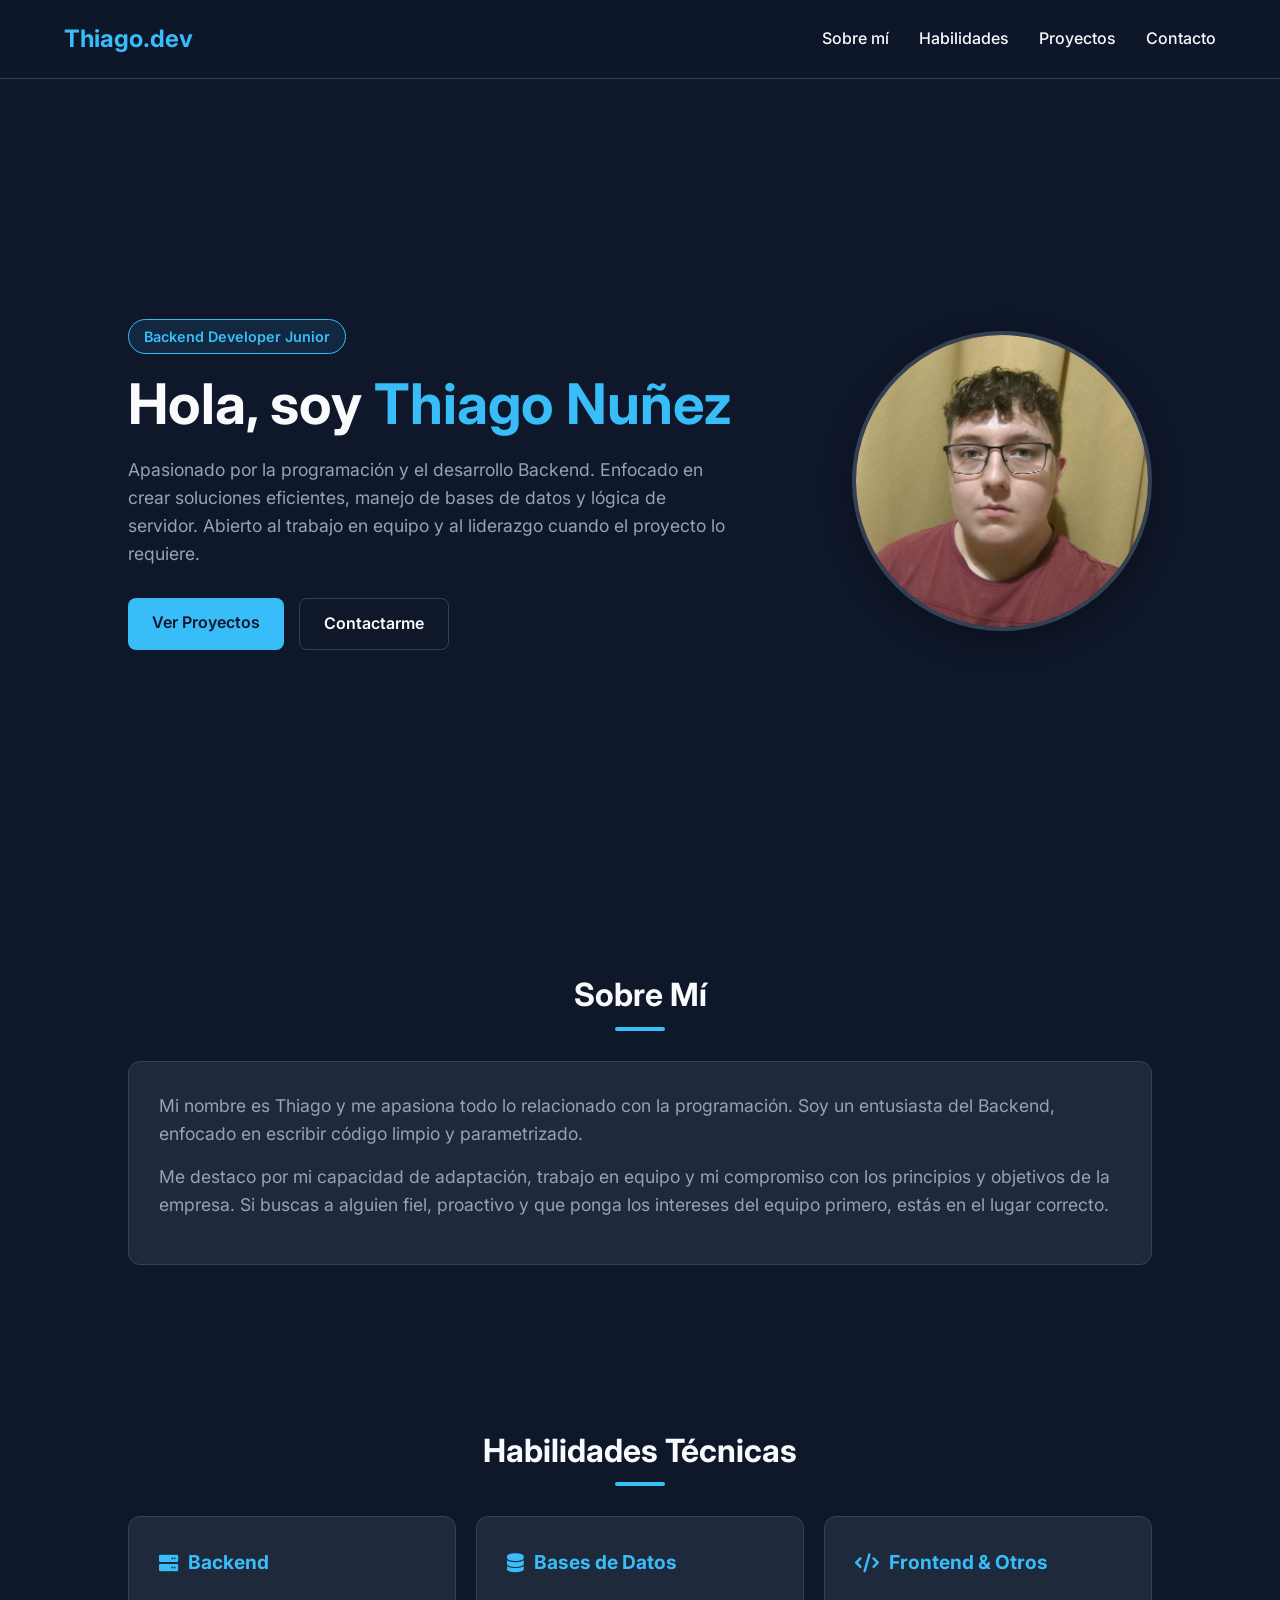
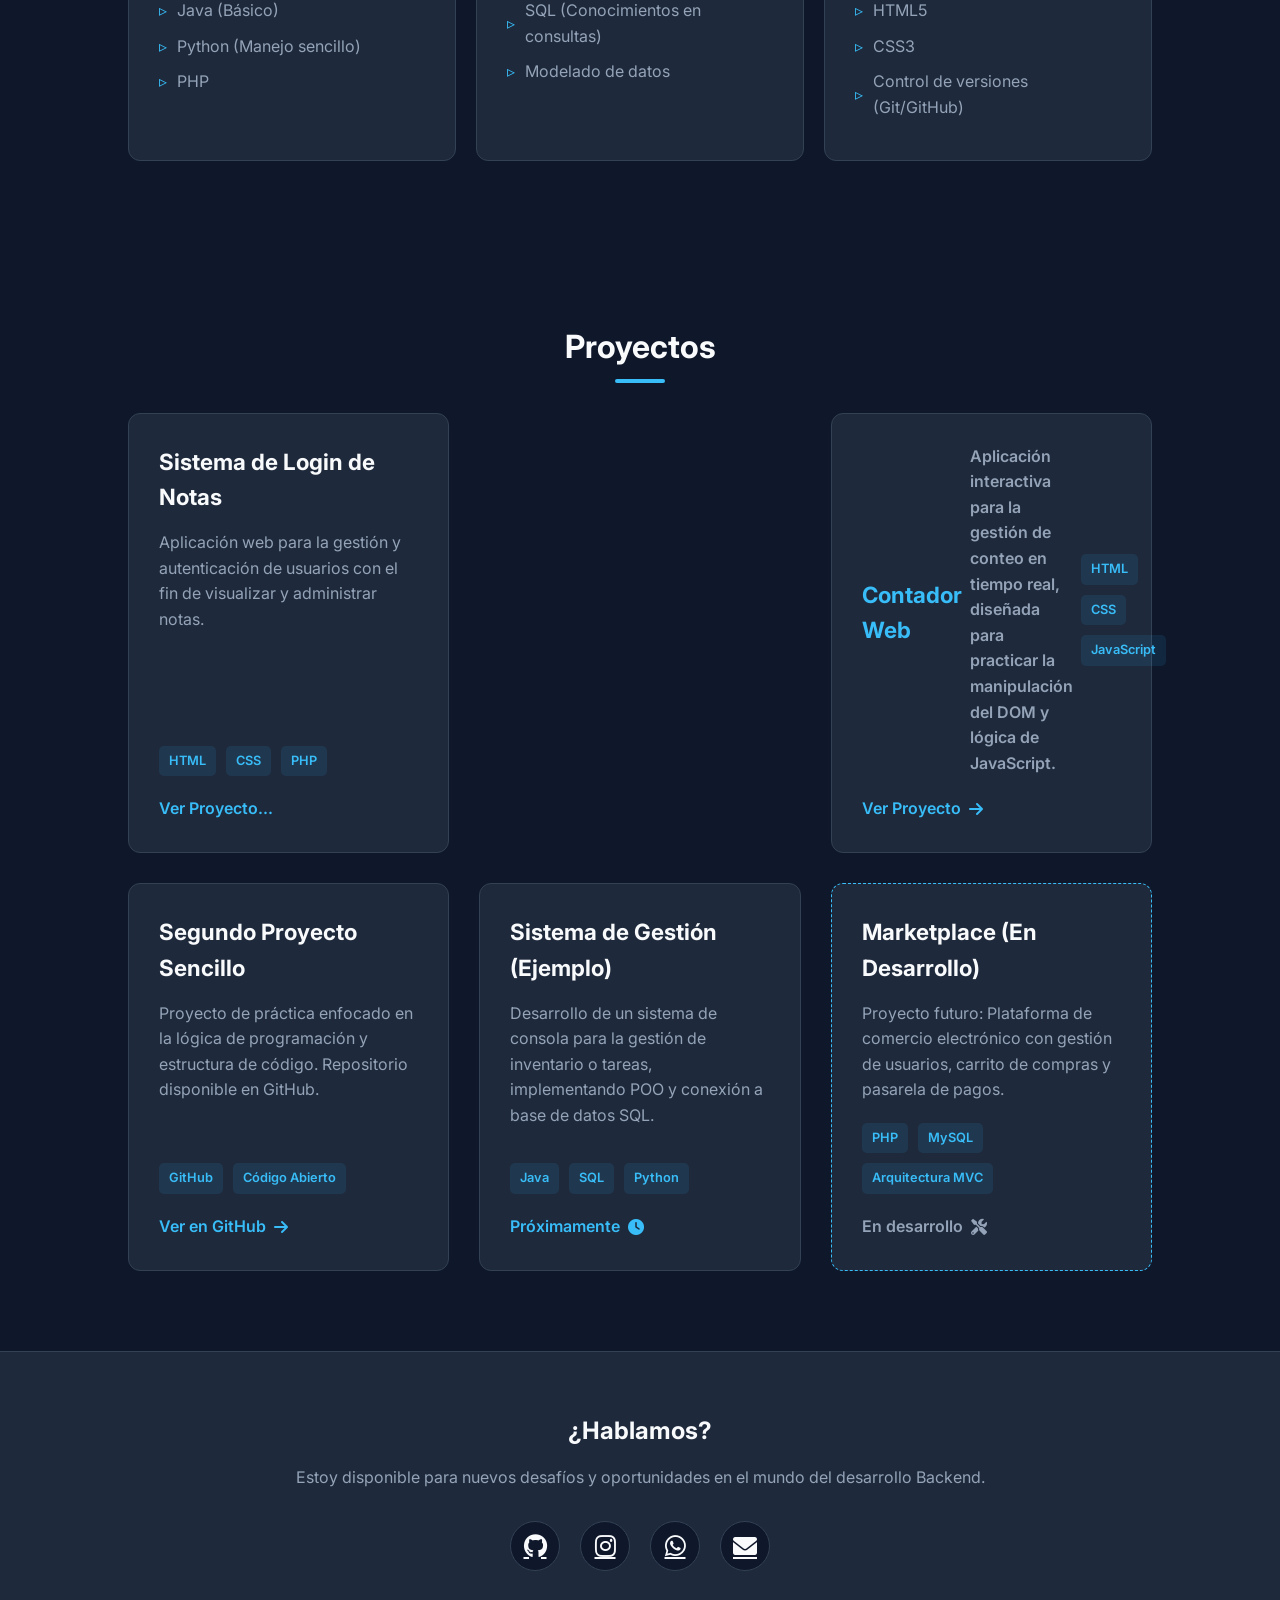
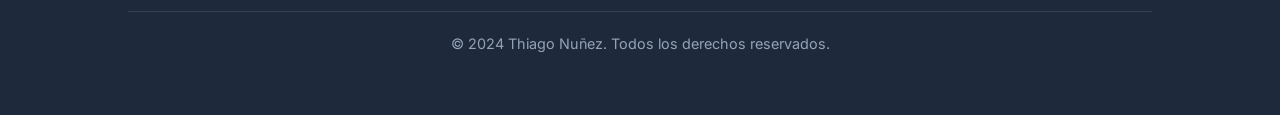
<file: index.html>
<!DOCTYPE html>
<html lang="es">
<head>
    <meta charset="UTF-8">
    <meta name="viewport" content="width=device-width, initial-scale=1.0">
    <title>Thiago Nuñez | Backend Developer</title>
    <!-- Fuente profesional de Google Fonts -->
    <link href="https://fonts.googleapis.com/css2?family=Inter:wght@300;400;600;700&display=swap" rel="stylesheet">
    <link rel="stylesheet" href="https://cdnjs.cloudflare.com/ajax/libs/font-awesome/6.0.0/css/all.min.css">
    <link rel="stylesheet" href="styles.css">
</head>
<body>

    <!-- Menú de navegación fijo y limpio -->
    <nav class="navbar">
        <div class="nav-brand">Thiago.dev</div>
        <ul class="nav-links">
            <li><a href="#sobre-mi">Sobre mí</a></li>
            <li><a href="#habilidades">Habilidades</a></li>
            <li><a href="#proyectos">Proyectos</a></li>
            <li><a href="#contacto">Contacto</a></li>
        </ul>
    </nav>

    <!-- Sección Principal (Hero) -->
    <header id="hero" class="hero-section">
        <div class="hero-content">
            <div class="hero-text">
                <span class="badge">Backend Developer Junior</span>
                <h1>Hola, soy <span class="highlight">Thiago Nuñez</span></h1>
                <p>Apasionado por la programación y el desarrollo Backend. Enfocado en crear soluciones eficientes, manejo de bases de datos y lógica de servidor. Abierto al trabajo en equipo y al liderazgo cuando el proyecto lo requiere.</p>
                <div class="hero-buttons">
                    <a href="#proyectos" class="btn btn-primary">Ver Proyectos</a>
                    <a href="#contacto" class="btn btn-secondary">Contactarme</a>
                </div>
            </div>
            <div class="hero-image">
                <!-- Reemplaza 'avatar.jpg' por el nombre exacto de tu foto -->
                <img src="avatar.jpg" alt="Foto de Thiago Nuñez">
            </div>
        </div>
    </header>

    <!-- Sección Sobre Mí -->
    <section id="sobre-mi" class="section-container">
        <h2 class="section-title">Sobre Mí</h2>
        <div class="card about-card">
            <p>Mi nombre es Thiago y me apasiona todo lo relacionado con la programación. Soy un entusiasta del Backend, enfocado en escribir código limpio y parametrizado.</p>
            <p>Me destaco por mi capacidad de adaptación, trabajo en equipo y mi compromiso con los principios y objetivos de la empresa. Si buscas a alguien fiel, proactivo y que ponga los intereses del equipo primero, estás en el lugar correcto.</p>
        </div>
    </section>

    <!-- Sección de Habilidades (Tecnologías) -->
    <section id="habilidades" class="section-container">
        <h2 class="section-title">Habilidades Técnicas</h2>
        <div class="skills-grid">
            <div class="skill-category card">
                <h3><i class="fas fa-server"></i> Backend</h3>
                <ul>
                    <li>Java (Básico)</li>
                    <li>Python (Manejo sencillo)</li>
                    <li>PHP</li>
                </ul>
            </div>
            <div class="skill-category card">
                <h3><i class="fas fa-database"></i> Bases de Datos</h3>
                <ul>
                    <li>SQL (Conocimientos en consultas)</li>
                    <li>Modelado de datos</li>
                </ul>
            </div>
            <div class="skill-category card">
                <h3><i class="fas fa-code"></i> Frontend & Otros</h3>
                <ul>
                    <li>HTML5</li>
                    <li>CSS3</li>
                    <li>Control de versiones (Git/GitHub)</li>
                </ul>
            </div>
        </div>
    </section>

    <!-- Sección de Proyectos -->
    <section id="proyectos" class="section-container">
        <h2 class="section-title">Proyectos</h2>
        <div class="projects-grid">
            
            <!-- Proyecto 1 -->
            <div class="project-card card">
                <h3>Sistema de Login de Notas</h3>
                <p>Aplicación web para la gestión y autenticación de usuarios con el fin de visualizar y administrar notas.</p>
                <div class="tech-tags">
                    <span>HTML</span> <span>CSS</span> <span>PHP</span>
                </div>
               <a href="./login-notas/index.html" class="project-link">Ver Proyecto...
            </div>

            <!-- Proyecto 2 -->
            <div class="project-card card">
                <h3>Contador Web</h3>
                <p>Aplicación interactiva para la gestión de conteo en tiempo real, diseñada para practicar la manipulación del DOM y lógica de JavaScript.</p>
                <div class="tech-tags">
                    <span>HTML</span> <span>CSS</span> <span>JavaScript</span>
                </div>
                <a href="contador.html" class="project-link" target="_blank">Ver Proyecto <i class="fas fa-arrow-right"></i></a>
            </div>

            <!-- Proyecto 3 (El que ya tenías) -->
            <div class="project-card card">
                <h3>Segundo Proyecto Sencillo</h3>
                <p>Proyecto de práctica enfocado en la lógica de programación y estructura de código. Repositorio disponible en GitHub.</p>
                <div class="tech-tags">
                    <span>GitHub</span> <span>Código Abierto</span>
                </div>
                <a href="https://github.com/The-wolfire/second-project" class="project-link" target="_blank">Ver en GitHub <i class="fas fa-arrow-right"></i></a>
            </div>

            <!-- Proyecto 4 (Nuevo - Ejemplo Java/Python) -->
            <div class="project-card card">
                <h3>Sistema de Gestión (Ejemplo)</h3>
                <p>Desarrollo de un sistema de consola para la gestión de inventario o tareas, implementando POO y conexión a base de datos SQL.</p>
                <div class="tech-tags">
                    <span>Java</span> <span>SQL</span> <span>Python</span>
                </div>
                <a href="#" class="project-link" target="_blank">Próximamente <i class="fas fa-clock"></i></a>
            </div>

            <!-- Proyecto 5 (Marketplace - Futuro) -->
            <div class="project-card card future-project">
                <h3>Marketplace (En Desarrollo)</h3>
                <p>Proyecto futuro: Plataforma de comercio electrónico con gestión de usuarios, carrito de compras y pasarela de pagos.</p>
                <div class="tech-tags">
                    <span>PHP</span> <span>MySQL</span> <span>Arquitectura MVC</span>
                </div>
                <a href="#" class="project-link disabled" target="_blank">En desarrollo <i class="fas fa-tools"></i></a>
            </div>

        </div>
    </section>

    <!-- Sección de Contacto / Footer -->
    <footer id="contacto">
        <div class="footer-content">
            <h2>¿Hablamos?</h2>
            <p>Estoy disponible para nuevos desafíos y oportunidades en el mundo del desarrollo Backend.</p>
            <div class="social-icons">
                <a href="https://github.com/The-wolfire" target="_blank" title="GitHub"><i class="fab fa-github"></i></a>
                <a href="https://www.instagram.com/rulos_dorados_/" target="_blank" title="Instagram"><i class="fab fa-instagram"></i></a>
                <a href="https://wa.me/3764383611" target="_blank" title="WhatsApp"><i class="fab fa-whatsapp"></i></a>
                <a href="mailto:tu-correo@gmail.com" title="Email"><i class="fas fa-envelope"></i></a>
            </div>
            <p class="copyright">&copy; 2024 Thiago Nuñez. Todos los derechos reservados.</p>
        </div>
    </footer>

    <script src="script.js"></script>
</body>
</html>
</file>
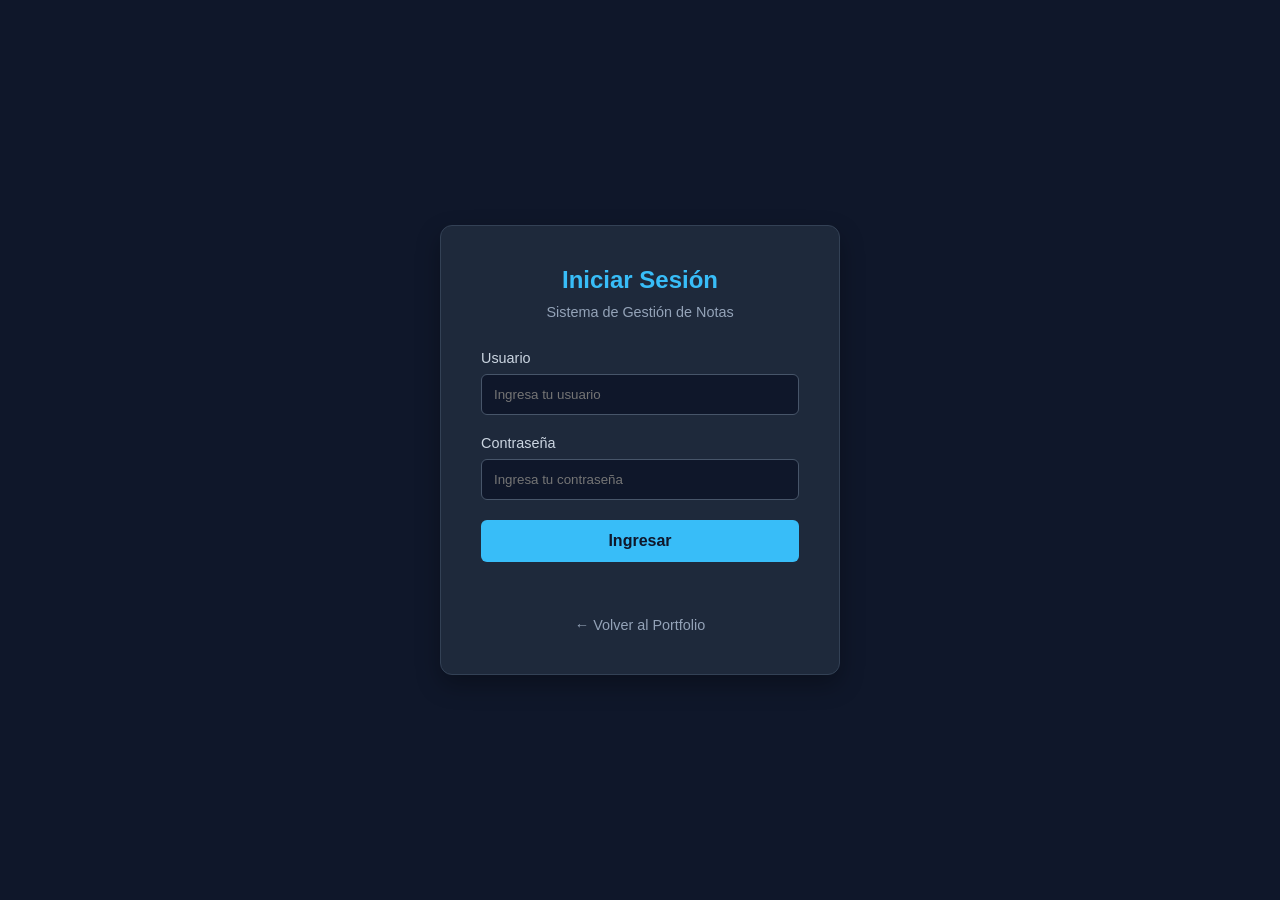
<file: login-notas/index.html>
<!DOCTYPE html>
<html lang="es">
<head>
    <meta charset="UTF-8">
    <meta name="viewport" content="width=device-width, initial-scale=1.0">
    <title>Login - Sistema de Notas</title>
    <link rel="stylesheet" href="styles.css">
</head>
<body>
    <div class="login-container">
        <h2>Iniciar Sesión</h2>
        <p>Sistema de Gestión de Notas</p>
        
        <form id="loginForm">
            <div class="input-group">
                <label for="username">Usuario</label>
                <input type="text" id="username" placeholder="Ingresa tu usuario" required>
            </div>
            <div class="input-group">
                <label for="password">Contraseña</label>
                <input type="password" id="password" placeholder="Ingresa tu contraseña" required>
            </div>
            <button type="submit">Ingresar</button>
        </form>
        <p id="mensajeError" class="error-msg"></p>
        
        <!-- Botón para volver al portfolio principal -->
        <a href="../index.html" class="volver">← Volver al Portfolio</a>
    </div>
    <script src="script.js"></script>
</body>
</html>
</file>
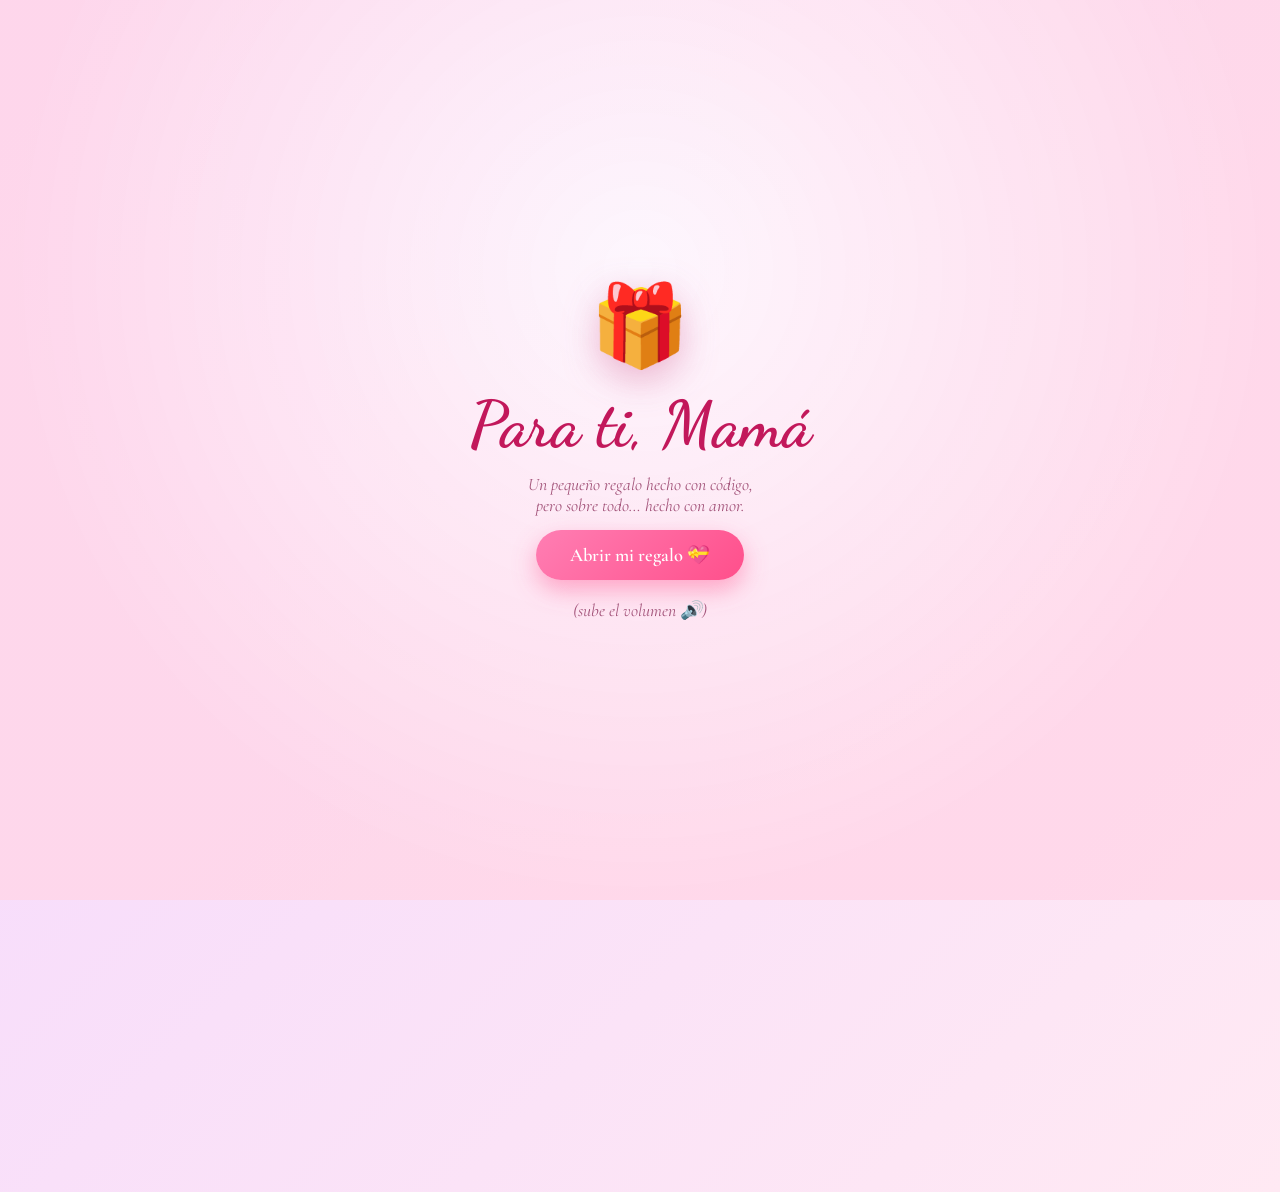
<file: mamá/index.html>
<!DOCTYPE html>
<html lang="es">
<head>
<meta charset="UTF-8">
<meta name="viewport" content="width=device-width, initial-scale=1">
<title>Te amo, Mamá 💐</title>
<link rel="preconnect" href="https://fonts.googleapis.com">
<link rel="preconnect" href="https://fonts.gstatic.com" crossorigin>
<link href="https://fonts.googleapis.com/css2?family=Dancing+Script:wght@600;700&family=Cormorant+Garamond:ital,wght@0,400;0,600;1,400&display=swap" rel="stylesheet">
<style>
  *{margin:0;padding:0;box-sizing:border-box}
  body{
    min-height:100vh;
    font-family:'Cormorant Garamond', Georgia, 'Times New Roman', serif;
    color:#5a2a3d;
    background:linear-gradient(-45deg,#ffe3ef,#ffd0e3,#f6c9e6,#ffe9f3,#f3d7ff);
    background-size:400% 400%;
    animation:bg 20s ease infinite;
    overflow-x:hidden;
  }
  body.locked{overflow:hidden}
  @keyframes bg{0%{background-position:0% 50%}50%{background-position:100% 50%}100%{background-position:0% 50%}}

  /* ---------- Corazones flotantes ---------- */
  #hearts{position:fixed;inset:0;z-index:1;pointer-events:none;overflow:hidden}
  .heart{
    position:fixed;bottom:-60px;
    animation:floatUp linear forwards;
    will-change:transform;
  }
  @keyframes floatUp{
    0%{transform:translateY(0) rotate(0deg);opacity:0}
    12%{opacity:1}
    100%{transform:translateY(-115vh) rotate(340deg);opacity:0}
  }

  /* ---------- Portada ---------- */
  #cover{
    position:fixed;inset:0;z-index:50;
    display:flex;flex-direction:column;align-items:center;justify-content:center;
    gap:14px;padding:24px;text-align:center;
    background:radial-gradient(circle at 50% 30%, rgba(255,255,255,.75), rgba(255,214,232,.85) 70%);
    transition:opacity .9s ease, visibility .9s;
  }
  #cover.gone{opacity:0;visibility:hidden}
  .gift{font-size:80px;animation:bob 2.4s ease-in-out infinite;
        filter:drop-shadow(0 12px 18px rgba(200,60,120,.35))}
  @keyframes bob{0%,100%{transform:translateY(0) rotate(-5deg)}50%{transform:translateY(-18px) rotate(5deg)}}
  #cover h1{font-family:'Dancing Script',cursive;font-size:clamp(2.4rem,8vw,4rem);color:#c2185b;line-height:1.1}
  #cover p{font-size:1.1rem;font-style:italic;color:#a3547a;max-width:420px}
  .hint{font-size:.9rem;color:#c07a9c;margin-top:6px}

  button{
    font-family:'Cormorant Garamond',serif;font-size:1.15rem;font-weight:600;
    padding:14px 34px;border:none;border-radius:50px;cursor:pointer;
    background:linear-gradient(135deg,#ff7eb3,#ff4f8b);color:#fff;
    box-shadow:0 10px 25px rgba(255,79,139,.45);
    transition:transform .25s, box-shadow .25s;
  }
  button:hover{transform:translateY(-3px) scale(1.04);box-shadow:0 16px 32px rgba(255,79,139,.55)}
  button:active{transform:scale(.97)}

  /* ---------- Tarjeta ---------- */
  #card{
    position:relative;z-index:10;
    max-width:720px;margin:48px auto;padding:38px 28px 46px;
    border-radius:32px;
    background:rgba(255,255,255,.72);
    backdrop-filter:blur(14px);-webkit-backdrop-filter:blur(14px);
    border:1px solid rgba(255,255,255,.9);
    box-shadow:0 30px 70px rgba(190,60,120,.22), inset 0 1px 0 rgba(255,255,255,.9);
    opacity:0;transform:translateY(40px) scale(.97);visibility:hidden;
    transition:opacity 1s ease, transform 1s cubic-bezier(.2,.8,.3,1), visibility 1s;
  }
  #card.show{opacity:1;transform:none;visibility:visible}

  /* ---------- Flor ---------- */
  .flower{position:relative;width:220px;height:250px;margin:0 auto 6px}
  .stem{
    position:absolute;left:50%;top:85px;width:8px;height:150px;margin-left:-4px;
    background:linear-gradient(#8fd694,#3f8f4a);border-radius:8px;
    transform-origin:top center;transform:scaleY(0);
    animation:grow .9s .4s cubic-bezier(.3,1.2,.5,1) forwards;
  }
  @keyframes grow{to{transform:scaleY(1)}}
  .leaf{
    position:absolute;top:128px;width:62px;height:34px;
    background:linear-gradient(#7fce87,#3f8f4a);border-radius:0 100% 0 100%;
    transform:scale(0);animation:bloom .6s 1.05s cubic-bezier(.2,1.5,.5,1) forwards;
  }
  .leaf-l{left:calc(50% - 64px);transform-origin:right center}
  .leaf-r{right:calc(50% - 64px);border-radius:100% 0 100% 0;transform-origin:left center}
  .blossom{position:absolute;left:50%;top:85px;width:0;height:0}
  .petal-wrap{position:absolute;left:0;top:0;width:0;height:0;transform:rotate(var(--a))}
  .petal{
    position:absolute;left:-26px;top:-78px;width:52px;height:78px;
    background:radial-gradient(circle at 50% 25%,#ffc2da,#ff5f9e 75%);
    border-radius:50% 50% 45% 45% / 65% 65% 35% 35%;
    transform-origin:50% 100%;transform:scale(0);
    animation:bloom .9s cubic-bezier(.2,1.6,.5,1) forwards;
    animation-delay:var(--d);
  }
  .petal.inner{
    left:-19px;top:-58px;width:38px;height:58px;
    background:radial-gradient(circle at 50% 25%,#ffe3ef,#ff8ab8 75%);
  }
  @keyframes bloom{to{transform:scale(1)}}
  .flower-center{
    position:absolute;left:-18px;top:-18px;width:36px;height:36px;border-radius:50%;
    background:radial-gradient(circle at 35% 35%,#ffe98a,#f2a51a);
    box-shadow:0 0 20px rgba(242,165,26,.85);
    transform:scale(0);animation:bloom .6s .8s cubic-bezier(.2,1.6,.5,1) forwards;
  }

  /* ---------- Textos ---------- */
  #card h2{
    font-family:'Dancing Script',cursive;font-size:clamp(2rem,6.5vw,3.1rem);
    color:#c2185b;text-align:center;line-height:1.15;
  }
  .sub{text-align:center;font-style:italic;color:#a3547a;font-size:1.05rem;margin:6px 0 22px}
  .poem{font-size:1.16rem;line-height:1.85;text-align:center;min-height:2em}
  .poem p{min-height:1.2em}
  .poem .gap{height:1.1rem}
  .caret{
    display:inline-block;width:2px;height:1.05em;margin-left:2px;
    background:#ff4f8b;vertical-align:-3px;
    animation:blink .8s steps(1) infinite;
  }
  @keyframes blink{50%{opacity:0}}

  #skipBtn{
    display:block;margin:22px auto 0;padding:8px 20px;font-size:.95rem;
    background:rgba(255,255,255,.7);color:#c2185b;
    box-shadow:0 6px 16px rgba(194,24,91,.18);border:1px solid rgba(194,24,91,.2);
  }
  #skipBtn:hover{background:#fff}

  .love{
    margin-top:30px;padding-top:26px;
    border-top:1px dashed rgba(194,24,91,.28);
    opacity:0;transform:translateY(22px);
    transition:opacity 1.2s ease, transform 1.2s ease;
  }
  .love.show{opacity:1;transform:none}
  .love p{font-size:1.1rem;line-height:1.8;text-align:center;margin-bottom:14px}
  .sign{
    font-family:'Dancing Script',cursive;font-size:1.75rem;color:#c2185b;
    text-align:center;margin-top:16px;
  }
  #finalBtn{display:block;margin:26px auto 0}
  #finalMsg{
    text-align:center;font-family:'Dancing Script',cursive;font-size:1.6rem;
    color:#c2185b;margin-top:16px;opacity:0;transition:opacity .8s;
  }
  #finalMsg.show{opacity:1}

  /* ---------- Explosión de corazones ---------- */
  .burst{
    position:fixed;pointer-events:none;z-index:999;
    animation:burst 1.3s ease-out forwards;
    transform:translate(-50%,-50%);
  }
  @keyframes burst{
    0%{opacity:1;transform:translate(-50%,-50%) scale(.4)}
    100%{opacity:0;transform:translate(calc(-50% + var(--x)),calc(-50% + var(--y))) scale(1.2) rotate(180deg)}
  }
</style>
</head>
<body class="locked">

<div id="hearts"></div>

<!-- ============ PORTADA ============ -->
<div id="cover">
  <div class="gift">🎁</div>
  <h1>Para ti, Mamá</h1>
  <p>Un pequeño regalo hecho con código,<br>pero sobre todo… hecho con amor.</p>
  <button id="openBtn">Abrir mi regalo 💝</button>
  <p class="hint">(sube el volumen 🔊)</p>
</div>

<!-- ============ TARJETA ============ -->
<main id="card">
  <div class="flower" id="flower">
    <div class="stem"></div>
    <div class="leaf leaf-l"></div>
    <div class="leaf leaf-r"></div>
    <div class="blossom" id="blossom">
      <div class="flower-center"></div>
    </div>
  </div>

  <h2>Feliz Día de la Madre</h2>
  <p class="sub">Para la mujer que me dio la vida y la llenó de luz</p>

  <div class="poem" id="poem"></div>
  <button id="skipBtn">Mostrar todo el poema ⏩</button>

  <section class="love" id="love">
    <p>Mamá, si el amor tuviera forma, tendría tu cara y tu voz.
       Gracias por enseñarme que la fuerza también sabe ser ternura,
       y que un abrazo tuyo puede arreglar casi cualquier cosa.</p>

    <p>Hoy te celebro no solo por ser mi madre, sino por ser la mujer
       valiente que admiro. Todo lo bueno que hay en mí empezó en tus manos,
       en tus desvelos y en tu manera de darlo todo sin hacer ruido.</p>

    <p>No alcanzaría una vida entera para devolverte tanto,
       pero sí para agradecerte cada día. Te amo, hoy y siempre. 💐</p>

    <p class="sign">Con todo mi amor,<br>tu hijo/a 💗</p>

    <button id="finalBtn">Un último abrazo 🤗</button>
    <p id="finalMsg">¡Feliz Día de la Madre! 🌷<br>Gracias por existir.</p>
  </section>
</main>

<script>
/* ========== UTILIDADES ========== */
const sleep = ms => new Promise(r => setTimeout(r, ms));

/* ========== CORAZONES FLOTANTES ========== */
const heartsLayer = document.getElementById('hearts');
const EMOJIS = ['💗','💖','🌸','💕','🌷','✨','💞'];

function spawnHeart(){
  const h = document.createElement('span');
  h.className = 'heart';
  h.textContent = EMOJIS[Math.floor(Math.random() * EMOJIS.length)];
  h.style.left = Math.random() * 100 + 'vw';
  h.style.fontSize = (10 + Math.random() * 18) + 'px';
  h.style.animationDuration = (8 + Math.random() * 7) + 's';
  h.style.opacity = 0.35 + Math.random() * 0.45;
  heartsLayer.appendChild(h);
  setTimeout(() => h.remove(), 16000);
}
for (let i = 0; i < 12; i++) setTimeout(spawnHeart, i * 280);
setInterval(spawnHeart, 500);

/* ========== FLOR (pétalos generados) ========== */
const blossom = document.getElementById('blossom');
const OUTER = 8, INNER = 6;

for (let i = 0; i < OUTER; i++){
  const wrap = document.createElement('div');
  wrap.className = 'petal-wrap';
  wrap.style.setProperty('--a', (i * 360 / OUTER) + 'deg');
  const p = document.createElement('i');
  p.className = 'petal';
  p.style.setProperty('--d', (0.55 + i * 0.07) + 's');
  wrap.appendChild(p);
  blossom.appendChild(wrap);
}
for (let i = 0; i < INNER; i++){
  const wrap = document.createElement('div');
  wrap.className = 'petal-wrap';
  wrap.style.setProperty('--a', (i * 360 / INNER + 30) + 'deg');
  const p = document.createElement('i');
  p.className = 'petal inner';
  p.style.setProperty('--d', (0.85 + i * 0.06) + 's');
  wrap.appendChild(p);
  blossom.appendChild(wrap);
}

/* ========== MELODÍA SUAVE (sin archivos de audio) ========== */
function playChime(){
  try{
    const ctx = new (window.AudioContext || window.webkitAudioContext)();
    const notes = [523.25, 659.25, 783.99, 1046.50]; // Do - Mi - Sol - Do
    notes.forEach((f, i) => {
      const o = ctx.createOscillator();
      const g = ctx.createGain();
      o.type = 'sine';
      o.frequency.value = f;
      o.connect(g); g.connect(ctx.destination);
      const t = ctx.currentTime + i * 0.17;
      g.gain.setValueAtTime(0, t);
      g.gain.linearRampToValueAtTime(0.16, t + 0.04);
      g.gain.exponentialRampToValueAtTime(0.0001, t + 1.5);
      o.start(t); o.stop(t + 1.6);
    });
  }catch(e){ /* si el navegador lo bloquea, no pasa nada */ }
}

/* ========== EL POEMA ========== */
const POEM = [
  "Si pudiera elegir entre todos los versos,",
  "elegiría tu nombre para el primero,",
  "porque antes de aprender a leer el mundo,",
  "tú me enseñaste, mamá, a leer el cielo.",
  "",
  "Hay manos que sostienen y manos que abrazan,",
  "las tuyas hacen las dos cosas a la vez:",
  "son refugio de invierno, pan de cada día",
  "y el lugar a donde siempre quiero volver.",
  "",
  "Dicen que no existen los milagros,",
  "pero yo te vi convertir la rutina en hogar:",
  "levantarte cansada y aun así sonreírme,",
  "darlo todo sin pedir nada a cambio, jamás.",
  "",
  "Gracias por cada noche que velaste,",
  "por cada sacrificio que nunca mencionaste,",
  "porque tu amor no hace ruido, mamá,",
  "pero sostiene mi vida entera en silencio."
];

let skipTyping = false;
document.getElementById('skipBtn').addEventListener('click', () => { skipTyping = true; });

async function typePoem(){
  const out = document.getElementById('poem');
  const caret = document.createElement('span');
  caret.className = 'caret';

  for (const line of POEM){
    const p = document.createElement('p');
    if (line === ''){
      p.className = 'gap';
      out.appendChild(p);
      if (!skipTyping) await sleep(220);
      continue;
    }
    out.appendChild(p);
    p.appendChild(caret);
    const text = document.createTextNode('');
    p.insertBefore(text, caret);

    for (const ch of line){
      if (skipTyping){ text.nodeValue = line; break; }
      text.nodeValue += ch;
      await sleep(ch === ' ' ? 8 : 22);
    }
    if (!skipTyping){
      p.scrollIntoView({ block: 'nearest', behavior: 'smooth' });
      await sleep(240);
    }
  }

  caret.remove();
  document.getElementById('skipBtn').style.display = 'none';
  await sleep(500);
  document.getElementById('love').classList.add('show');
}

/* ========== ABRIR EL REGALO ========== */
document.getElementById('openBtn').addEventListener('click', function(){
  this.disabled = true;
  playChime();
  document.getElementById('cover').classList.add('gone');
  document.body.classList.remove('locked');
  document.getElementById('card').classList.add('show');
  setTimeout(typePoem, 800);
});

/* ========== EXPLOSIÓN DE CORAZONES ========== */
function burst(x, y){
  for (let i = 0; i < 30; i++){
    const s = document.createElement('span');
    s.className = 'burst';
    s.textContent = ['💖','💕','🌸','✨','💗','🌷'][i % 6];
    const ang = Math.random() * Math.PI * 2;
    const dist = 80 + Math.random() * 200;
    s.style.setProperty('--x', Math.cos(ang) * dist + 'px');
    s.style.setProperty('--y', Math.sin(ang) * dist + 'px');
    s.style.left = x + 'px';
    s.style.top = y + 'px';
    s.style.fontSize = (12 + Math.random() * 20) + 'px';
    document.body.appendChild(s);
    setTimeout(() => s.remove(), 1400);
  }
}

document.getElementById('finalBtn').addEventListener('click', function(e){
  const r = this.getBoundingClientRect();
  burst(r.left + r.width / 2, r.top + r.height / 2);
  playChime();
  document.getElementById('finalMsg').classList.add('show');
  this.textContent = 'Te amo, mamá 💖';
  this.disabled = true;
});
</script>
</body>
</html>
</file>
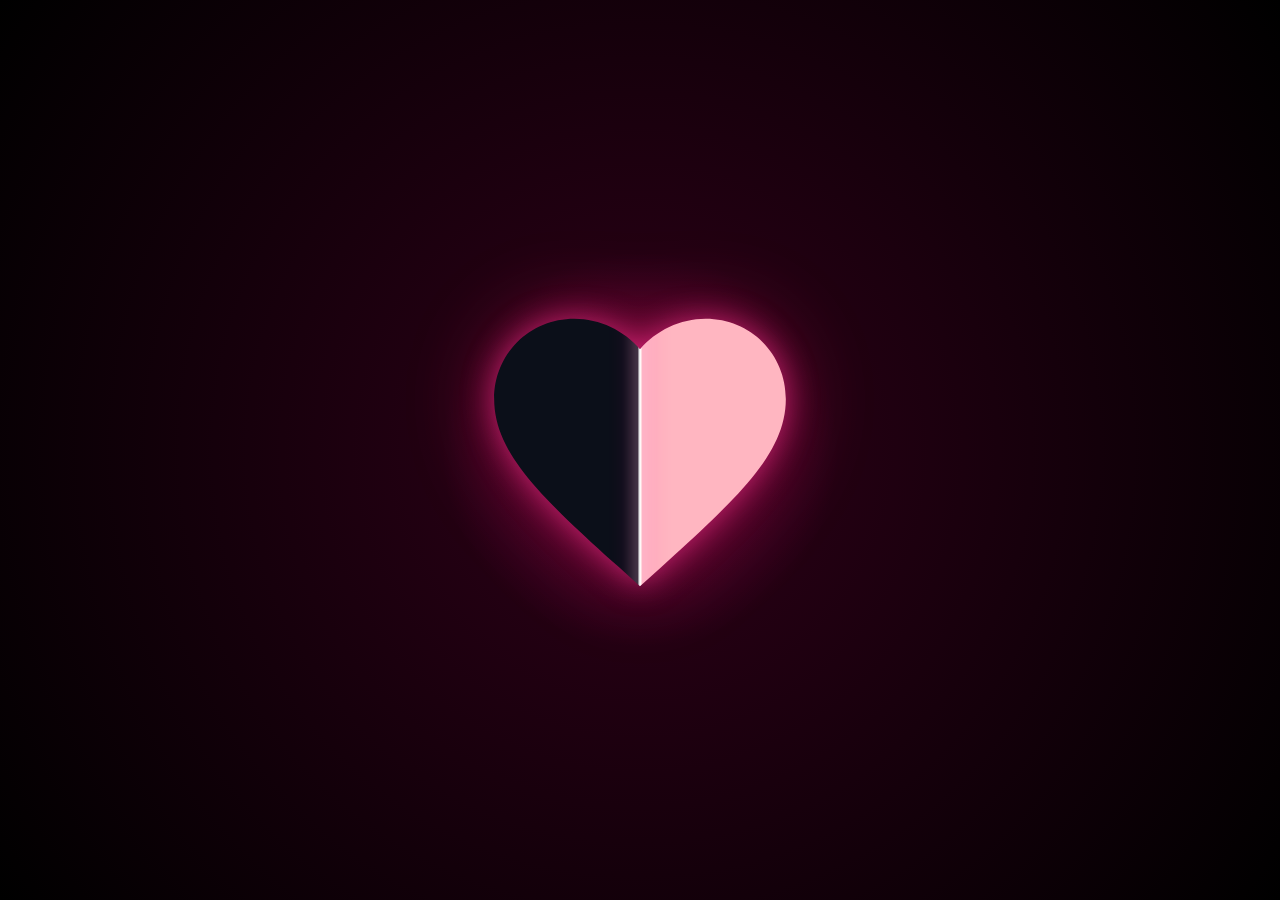
<file: Amor/amor.html>
<!DOCTYPE html>
<html lang="es">
<head>
    <meta charset="UTF-8">
    <meta name="viewport" content="width=device-width, initial-scale=1.0">
    <title>Spiderman & Hello Kitty - Amor</title>
    <link href="https://fonts.googleapis.com/css2?family=Dancing+Script:wght@700&family=Poppins:wght@400;600&display=swap" rel="stylesheet">
    <style>
        /* === ESTILOS GENERALES Y FONDO === */
        body {
            margin: 0;
            padding: 0;
            min-height: 100vh;
            background: radial-gradient(circle at center, #2e0018 0%, #000000 100%);
            display: flex;
            justify-content: center;
            align-items: center;
            font-family: 'Poppins', sans-serif;
            overflow: hidden; /* Evita que aparezcan barras de desplazamiento */
        }

        /* Luz romántica de fondo detrás del corazón */
        .background-glow {
            position: absolute;
            width: 400px;
            height: 400px;
            background: radial-gradient(circle, rgba(255, 20, 147, 0.25) 0%, transparent 70%);
            border-radius: 50%;
            top: 50%;
            left: 50%;
            transform: translate(-50%, -50%);
            z-index: 0;
            animation: pulseBg 3s infinite alternate;
        }

        @keyframes pulseBg {
            0% { transform: translate(-50%, -50%) scale(0.8); opacity: 0.6; }
            100% { transform: translate(-50%, -50%) scale(1.3); opacity: 1; }
        }

        /* === CONTENEDOR DEL CORAZÓN (LATIDO Y BRILLO) === */
        .glow-wrapper {
            z-index: 5;
            /* Sombras para darle un brillo neón al corazón */
            filter: drop-shadow(0 0 15px rgba(255, 50, 150, 0.6)) drop-shadow(0 0 40px rgba(255, 20, 100, 0.4));
            /* Animación imitando el latido real de un corazón (doble pulso) */
            animation: heartbeat 1.5s infinite;
        }

        @keyframes heartbeat {
            0% { transform: scale(1); }
            15% { transform: scale(1.15); }
            30% { transform: scale(1); }
            45% { transform: scale(1.15); }
            60% { transform: scale(1); }
            100% { transform: scale(1); }
        }

        .heart-container {
            width: 350px;
            height: 350px;
            position: relative;
            /* Máscara SVG que recorta el cuadrado para convertirlo en un corazón perfecto */
            mask-image: url("data:image/svg+xml;charset=utf-8,%3Csvg xmlns='http://www.w3.org/2000/svg' viewBox='0 0 24 24'%3E%3Cpath d='M12 21.35l-1.45-1.32C5.4 15.36 2 12.28 2 8.5 2 5.42 4.42 3 7.5 3c1.74 0 3.41.81 4.5 2.09C13.09 3.81 14.76 3 16.5 3 19.58 3 22 5.42 22 8.5c0 3.78-3.4 6.86-8.55 11.54L12 21.35z' fill='black'/%3E%3C/svg%3E");
            mask-size: contain;
            mask-position: center;
            mask-repeat: no-repeat;
            -webkit-mask-image: url("data:image/svg+xml;charset=utf-8,%3Csvg xmlns='http://www.w3.org/2000/svg' viewBox='0 0 24 24'%3E%3Cpath d='M12 21.35l-1.45-1.32C5.4 15.36 2 12.28 2 8.5 2 5.42 4.42 3 7.5 3c1.74 0 3.41.81 4.5 2.09C13.09 3.81 14.76 3 16.5 3 19.58 3 22 5.42 22 8.5c0 3.78-3.4 6.86-8.55 11.54L12 21.35z' fill='black'/%3E%3C/svg%3E");
            -webkit-mask-size: contain;
            -webkit-mask-position: center;
            -webkit-mask-repeat: no-repeat;
            background-color: #fff;
        }

        /* === LAS DOS MITADES DEL CORAZÓN (SPIDERMAN Y HELLO KITTY) === */
        .half {
            position: absolute;
            top: 0;
            bottom: 0;
            width: 50%;
        }

        /* * IMPORTANTE: Si quieres usar tus propias fotos en lugar de las de prueba, 
         * solo cambia la URL que está entre las comillas simples de abajo.
         */
        .spiderman {
            left: 0;
            background-color: #0b0f19;
            /* Aquí pones tu imagen de Spiderman */
            background-image: url('https://upload.wikimedia.org/wikipedia/commons/thumb/1/18/Spiderman_Marvel_Avengers.png/400px-Spiderman_Marvel_Avengers.png');
            background-size: cover;
            background-position: center right;
        }

        .hello-kitty {
            right: 0;
            background-color: #ffb6c1;
            /* Aquí pones tu imagen de Hello Kitty */
            background-image: url('https://upload.wikimedia.org/wikipedia/en/thumb/0/03/Hello_Kitty_character_portrait.png/400px-Hello_Kitty_character_portrait.png');
            background-size: cover;
            background-position: center left;
        }

        /* Línea central iluminada para dividir la foto (efecto de unión) */
        .heart-container::after {
            content: '';
            position: absolute;
            left: 50%;
            top: 0;
            bottom: 0;
            width: 3px;
            background: rgba(255, 255, 255, 0.9);
            transform: translateX(-50%);
            box-shadow: 0 0 15px #fff, 0 0 25px #ff1493;
            z-index: 2;
        }

        /* === ANIMACIONES DE PALABRAS Y CORAZONES FLOTANTES === */
        #particles-container {
            position: fixed;
            top: 0;
            left: 0;
            width: 100%;
            height: 100%;
            pointer-events: none;
            z-index: 10;
        }

        .particle {
            position: absolute;
            bottom: -100px; /* Empiezan desde abajo de la pantalla */
            pointer-events: none;
            font-family: 'Dancing Script', cursive;
            white-space: nowrap;
            /* Brillo para las letras */
            text-shadow: 0 0 10px rgba(255, 20, 147, 0.8), 0 0 20px rgba(255, 20, 147, 0.5);
            animation: floatUp linear forwards;
        }

        @keyframes floatUp {
            0% {
                transform: translate(0, 0) scale(0.5);
                opacity: 0;
            }
            10% {
                opacity: 1;
            }
            85% {
                opacity: 1;
            }
            100% {
                /* Sube flotando con un leve balanceo generado por la variable --drift */
                transform: translate(var(--drift), -120vh) scale(1.3);
                opacity: 0;
            }
        }

        /* Diseño para celulares */
        @media (max-width: 600px) {
            .heart-container {
                width: 280px;
                height: 280px;
            }
            .particle {
                font-size: smaller;
            }
        }
    </style>
</head>
<body>

    <div class="background-glow"></div>

    <div class="glow-wrapper">
        <div class="heart-container">
            <div class="half spiderman"></div>
            <div class="half hello-kitty"></div>
        </div>
    </div>

    <div id="particles-container"></div>

    <script>
        // === CONFIGURACIÓN DE TEXTOS Y PALABRAS ===
        // Aquí puedes escribir exactamente las frases que quieras que aparezcan flotando.
        const words = [
            "Te amo", 
            "Mi amor", 
            "Por siempre", 
            "My Love", 
            "Juntos", 
            "Sos el amor de mi vida",
            "No quiero una vida sin vos",
            "Te necesito a mi lado",
            "No quiero perderte nunca", 
            "Eres mi todo",
            "💖", 
            "✨", 
            "💕", 
            "❤️"
        ];
        
        const container = document.getElementById('particles-container');

        function createParticle() {
            const el = document.createElement('div');
            el.classList.add('particle');
            
            // Decidimos al azar si mostramos una frase o solo un corazón
            const isWord = Math.random() > 0.4; 
            el.innerText = isWord ? words[Math.floor(Math.random() * words.length)] : "❤️";
            
            // Elegimos una posición en el ancho de la pantalla (evitando los bordes)
            el.style.left = (Math.random() * 80 + 10) + "vw"; 
            
            // Velocidad aleatoria de flotación (entre 4 y 7 segundos)
            const duration = Math.random() * 3 + 4;
            el.style.animationDuration = duration + "s";
            
            // Estilos aleatorios
            if (!isWord) {
                // Si es un emoji, lo hacemos un poco más grande
                el.style.fontSize = (Math.random() * 20 + 25) + "px";
            } else {
                // Si es texto, le damos un color romántico distinto
                el.style.fontSize = (Math.random() * 15 + 25) + "px";
                const colors = ["#ff69b4", "#ff1493", "#ff3366", "#ff99cc", "#ffffff"];
                el.style.color = colors[Math.floor(Math.random() * colors.length)];
            }
            
            // Balanceo lateral ('drift') para que no suban recto, sino bailando un poco
            const drift = (Math.random() * 200 - 100) + "px";
            el.style.setProperty('--drift', drift);
            
            // Ponemos el elemento en la página
            container.appendChild(el);
            
            // Lo borramos cuando termina de subir para que tu celular/PC no se ponga lento
            setTimeout(() => {
                el.remove();
            }, duration * 1000);
        }

        // Programamos el Javascript para que dispare un nuevo corazón/palabra cada 600 milisegundos
        setInterval(createParticle, 600);

        // Disparamos unas cuantas partículas de inmediato al entrar a la página
        for(let i=0; i<6; i++) {
            setTimeout(createParticle, i * 200);
        }
    </script>
</body>
</html>
</file>
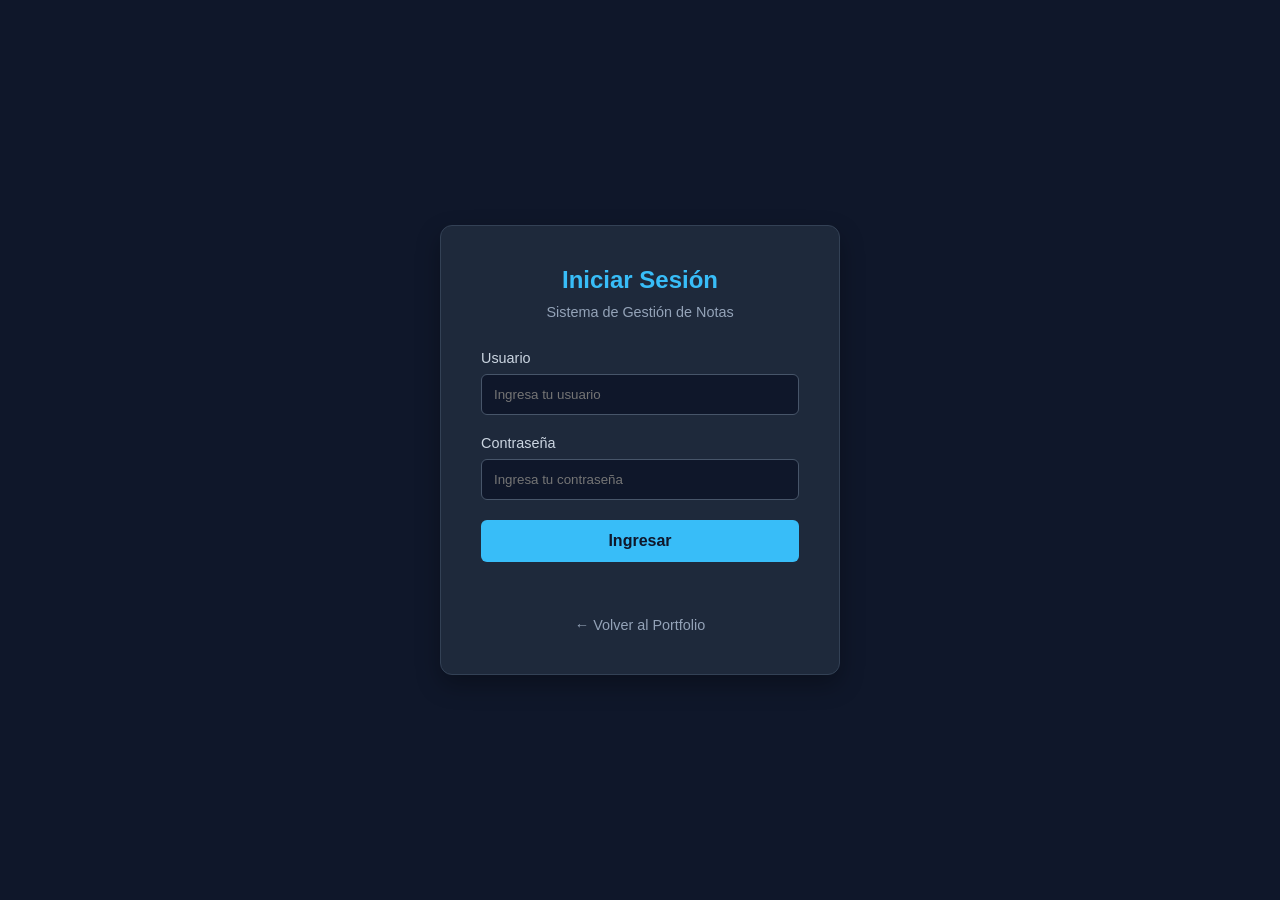
<file: login-notas/notas.html>
<!DOCTYPE html>
<html lang="es">
<head>
    <meta charset="UTF-8">
    <meta name="viewport" content="width=device-width, initial-scale=1.0">
    <title>Mis Notas - App</title>
    <link rel="stylesheet" href="styles.css">
    <!-- Iconos de FontAwesome -->
    <link rel="stylesheet" href="https://cdnjs.cloudflare.com/ajax/libs/font-awesome/6.0.0/css/all.min.css">
</head>
<body class="notes-body">
    
    <!-- Barra superior -->
    <header class="notes-header">
        <h2><i class="fas fa-sticky-note"></i> Mis Notas</h2>
        <div>
            <button id="btnNuevaNota" class="btn-nueva"><i class="fas fa-plus"></i> Nueva Nota</button>
            <button id="btnCerrarSesion" class="btn-salir"><i class="fas fa-sign-out-alt"></i> Salir</button>
        </div>
    </header>

    <!-- Contenedor de notas -->
    <main id="contenedorNotas" class="notes-grid">
        <!-- Aquí JavaScript inyectará las notas -->
    </main>

    <script src="notas.js"></script>
</body>
</html>
</file>
<file: styles.css>
/* Variables de Diseño */
:root {
    --bg-color: #0f172a; /* Azul grisáceo muy oscuro */
    --card-bg: #1e293b;
    --text-main: #f8fafc;
    --text-muted: #94a3b8;
    --accent-color: #38bdf8; /* Azul brillante */
    --accent-hover: #0ea5e9;
    --border-color: #334155;
}

* {
    margin: 0;
    padding: 0;
    box-sizing: border-box;
    font-family: 'Inter', sans-serif;
}

body {
    background-color: var(--bg-color);
    color: var(--text-main);
    line-height: 1.6;
}

/* Navegación */
.navbar {
    display: flex;
    justify-content: space-between;
    align-items: center;
    padding: 20px 5%;
    background-color: rgba(15, 23, 42, 0.9);
    backdrop-filter: blur(10px);
    position: sticky;
    top: 0;
    z-index: 1000;
    border-bottom: 1px solid var(--border-color);
}

.nav-brand {
    font-size: 1.5rem;
    font-weight: 700;
    color: var(--accent-color);
}

.nav-links {
    display: flex;
    list-style: none;
    gap: 30px;
}

.nav-links a {
    color: var(--text-main);
    text-decoration: none;
    font-weight: 500;
    transition: color 0.3s;
}

.nav-links a:hover {
    color: var(--accent-color);
}

/* Hero Section */
.hero-section {
    min-height: 90vh;
    display: flex;
    align-items: center;
    padding: 0 10%;
}

.hero-content {
    display: flex;
    align-items: center;
    justify-content: space-between;
    gap: 50px;
    width: 100%;
}

.hero-text {
    flex: 1;
}

.badge {
    background-color: rgba(56, 189, 248, 0.1);
    color: var(--accent-color);
    padding: 5px 15px;
    border-radius: 20px;
    font-size: 0.9rem;
    font-weight: 600;
    display: inline-block;
    margin-bottom: 20px;
    border: 1px solid var(--accent-color);
}

.hero-text h1 {
    font-size: 3.5rem;
    line-height: 1.1;
    margin-bottom: 20px;
}

.highlight {
    color: var(--accent-color);
}

.hero-text p {
    color: var(--text-muted);
    font-size: 1.1rem;
    margin-bottom: 30px;
    max-width: 600px;
}

.hero-buttons {
    display: flex;
    gap: 15px;
}

.btn {
    padding: 12px 24px;
    border-radius: 8px;
    text-decoration: none;
    font-weight: 600;
    transition: all 0.3s;
}

.btn-primary {
    background-color: var(--accent-color);
    color: var(--bg-color);
}

.btn-primary:hover {
    background-color: var(--accent-hover);
    transform: translateY(-2px);
}

.btn-secondary {
    border: 1px solid var(--border-color);
    color: var(--text-main);
}

.btn-secondary:hover {
    border-color: var(--accent-color);
    color: var(--accent-color);
}

.hero-image img {
    width: 300px;
    height: 300px;
    border-radius: 50%;
    object-fit: cover;
    border: 4px solid var(--border-color);
    box-shadow: 0 10px 30px rgba(0, 0, 0, 0.3);
}

/* Secciones Generales */
.section-container {
    padding: 80px 10%;
}

.section-title {
    font-size: 2rem;
    margin-bottom: 40px;
    text-align: center;
    position: relative;
}

.section-title::after {
    content: '';
    width: 50px;
    height: 4px;
    background-color: var(--accent-color);
    position: absolute;
    bottom: -10px;
    left: 50%;
    transform: translateX(-50%);
    border-radius: 2px;
}

/* Tarjetas (Cards) */
.card {
    background-color: var(--card-bg);
    border: 1px solid var(--border-color);
    border-radius: 12px;
    padding: 30px;
    transition: transform 0.3s, box-shadow 0.3s;
}

.card:hover {
    transform: translateY(-5px);
    box-shadow: 0 10px 20px rgba(0,0,0,0.2);
}

/* Sobre mí */
.about-card p {
    color: var(--text-muted);
    font-size: 1.1rem;
    margin-bottom: 15px;
}

/* Habilidades */
.skills-grid {
    display: grid;
    grid-template-columns: repeat(auto-fit, minmax(250px, 1fr));
    gap: 20px;
}

.skill-category h3 {
    color: var(--accent-color);
    margin-bottom: 20px;
    font-size: 1.2rem;
    display: flex;
    align-items: center;
    gap: 10px;
}

.skill-category ul {
    list-style: none;
}

.skill-category li {
    margin-bottom: 10px;
    color: var(--text-muted);
    display: flex;
    align-items: center;
}

.skill-category li::before {
    content: '▹';
    color: var(--accent-color);
    margin-right: 10px;
}

/* Proyectos */
.projects-grid {
    display: grid;
    grid-template-columns: repeat(auto-fit, minmax(300px, 1fr));
    gap: 30px;
}

.project-card {
    display: flex;
    flex-direction: column;
}

.project-card h3 {
    margin-bottom: 15px;
    font-size: 1.4rem;
}

.project-card p {
    color: var(--text-muted);
    margin-bottom: 20px;
    flex-grow: 1;
}

.tech-tags {
    display: flex;
    flex-wrap: wrap;
    gap: 10px;
    margin-bottom: 20px;
}

.tech-tags span {
    background-color: rgba(56, 189, 248, 0.1);
    color: var(--accent-color);
    padding: 5px 10px;
    border-radius: 5px;
    font-size: 0.8rem;
    font-weight: 600;
}

.project-link {
    color: var(--accent-color);
    text-decoration: none;
    font-weight: 600;
    display: flex;
    align-items: center;
    gap: 8px;
    transition: gap 0.3s;
}

.project-link:hover {
    gap: 12px;
}

.project-link.disabled {
    color: var(--text-muted);
    cursor: not-allowed;
}

.future-project {
    border: 1px dashed var(--accent-color);
    opacity: 0.8;
}

/* Footer */
footer {
    background-color: var(--card-bg);
    padding: 60px 10% 30px;
    text-align: center;
    border-top: 1px solid var(--border-color);
}

.footer-content h2 {
    margin-bottom: 15px;
}

.footer-content p {
    color: var(--text-muted);
    margin-bottom: 30px;
}

.social-icons {
    display: flex;
    justify-content: center;
    gap: 20px;
    margin-bottom: 40px;
}

.social-icons a {
    color: var(--text-main);
    font-size: 1.5rem;
    background-color: var(--bg-color);
    width: 50px;
    height: 50px;
    display: flex;
    align-items: center;
    justify-content: center;
    border-radius: 50%;
    border: 1px solid var(--border-color);
    transition: all 0.3s;
}

.social-icons a:hover {
    color: var(--accent-color);
    border-color: var(--accent-color);
    transform: translateY(-3px);
}

.copyright {
    font-size: 0.9rem;
    color: var(--text-muted);
    border-top: 1px solid var(--border-color);
    padding-top: 20px;
}

/* Responsivo para Móviles */
@media (max-width: 768px) {
    .hero-content {
        flex-direction: column-reverse;
        text-align: center;
        padding-top: 40px;
    }

    .hero-text h1 {
        font-size: 2.5rem;
    }

    .hero-text p {
        margin: 0 auto 30px;
    }

    .hero-buttons {
        justify-content: center;
    }

    .hero-image img {
        width: 200px;
        height: 200px;
    }

    .nav-links {
        display: none; /* Puedes agregar un menú hamburguesa aquí después */
    }
}
</file>
<file: login-notas/styles.css>
/* Usamos los mismos colores oscuros de tu portfolio para mantener la coherencia */
:root {
    --bg-color: #0f172a;
    --card-bg: #1e293b;
    --text-main: #f8fafc;
    --accent-color: #38bdf8;
}

* {
    margin: 0;
    padding: 0;
    box-sizing: border-box;
    font-family: 'Inter', sans-serif;
}

body {
    background-color: var(--bg-color);
    color: var(--text-main);
    display: flex;
    justify-content: center;
    align-items: center;
    height: 100vh;
}

.login-container {
    background-color: var(--card-bg);
    padding: 40px;
    border-radius: 12px;
    box-shadow: 0 10px 25px rgba(0,0,0,0.3);
    width: 100%;
    max-width: 400px;
    text-align: center;
    border: 1px solid #334155;
}

.login-container h2 {
    color: var(--accent-color);
    margin-bottom: 10px;
}

.login-container p {
    color: #94a3b8;
    margin-bottom: 30px;
    font-size: 0.9rem;
}

.input-group {
    text-align: left;
    margin-bottom: 20px;
}

.input-group label {
    display: block;
    margin-bottom: 8px;
    font-size: 0.9rem;
    color: #cbd5e1;
}

.input-group input {
    width: 100%;
    padding: 12px;
    border-radius: 6px;
    border: 1px solid #475569;
    background-color: #0f172a;
    color: white;
    outline: none;
    transition: border 0.3s;
}

.input-group input:focus {
    border-color: var(--accent-color);
}

button {
    width: 100%;
    padding: 12px;
    background-color: var(--accent-color);
    color: #0f172a;
    border: none;
    border-radius: 6px;
    font-weight: bold;
    font-size: 1rem;
    cursor: pointer;
    transition: background 0.3s;
}

button:hover {
    background-color: #0ea5e9;
}

.error-msg {
    margin-top: 15px;
    font-weight: bold;
}

.volver {
    display: inline-block;
    margin-top: 25px;
    color: #94a3b8;
    text-decoration: none;
    font-size: 0.9rem;
    transition: color 0.3s;
}

.volver:hover {
    color: var(--accent-color);
}
/* --- ESTILOS PARA LA APP DE NOTAS --- */
.notes-body {
    display: block; /* Quitamos el flex del login */
    padding: 20px;
    height: auto;
    min-height: 100vh;
}

.notes-header {
    display: flex;
    justify-content: space-between;
    align-items: center;
    background-color: var(--card-bg);
    padding: 15px 20px;
    border-radius: 10px;
    margin-bottom: 30px;
    border: 1px solid #334155;
}

.notes-header h2 {
    color: var(--accent-color);
    font-size: 1.5rem;
}

.btn-nueva, .btn-salir {
    width: auto;
    padding: 10px 15px;
    margin-left: 10px;
    font-size: 0.9rem;
}

.btn-salir {
    background-color: transparent;
    color: #ef4444;
    border: 1px solid #ef4444;
}

.btn-salir:hover {
    background-color: #ef4444;
    color: white;
}

.notes-grid {
    display: grid;
    grid-template-columns: repeat(auto-fill, minmax(250px, 1fr));
    gap: 20px;
}

.nota-card {
    background-color: #fef08a; /* Color amarillo tipo post-it de Android */
    border-radius: 10px;
    padding: 15px;
    position: relative;
    box-shadow: 0 4px 10px rgba(0,0,0,0.2);
    transition: transform 0.2s;
}

.nota-card:hover {
    transform: translateY(-3px);
}

.nota-card textarea {
    width: 100%;
    height: 150px;
    background: transparent;
    border: none;
    resize: none;
    outline: none;
    color: #1e293b; /* Texto oscuro para contrastar con el amarillo */
    font-size: 1rem;
    font-family: inherit;
}

.btn-borrar {
    position: absolute;
    bottom: 10px;
    right: 10px;
    width: 35px;
    height: 35px;
    border-radius: 50%;
    background-color: rgba(239, 68, 68, 0.1);
    color: #ef4444;
    padding: 0;
    display: flex;
    justify-content: center;
    align-items: center;
}

.btn-borrar:hover {
    background-color: #ef4444;
    color: white;
}
</file>
